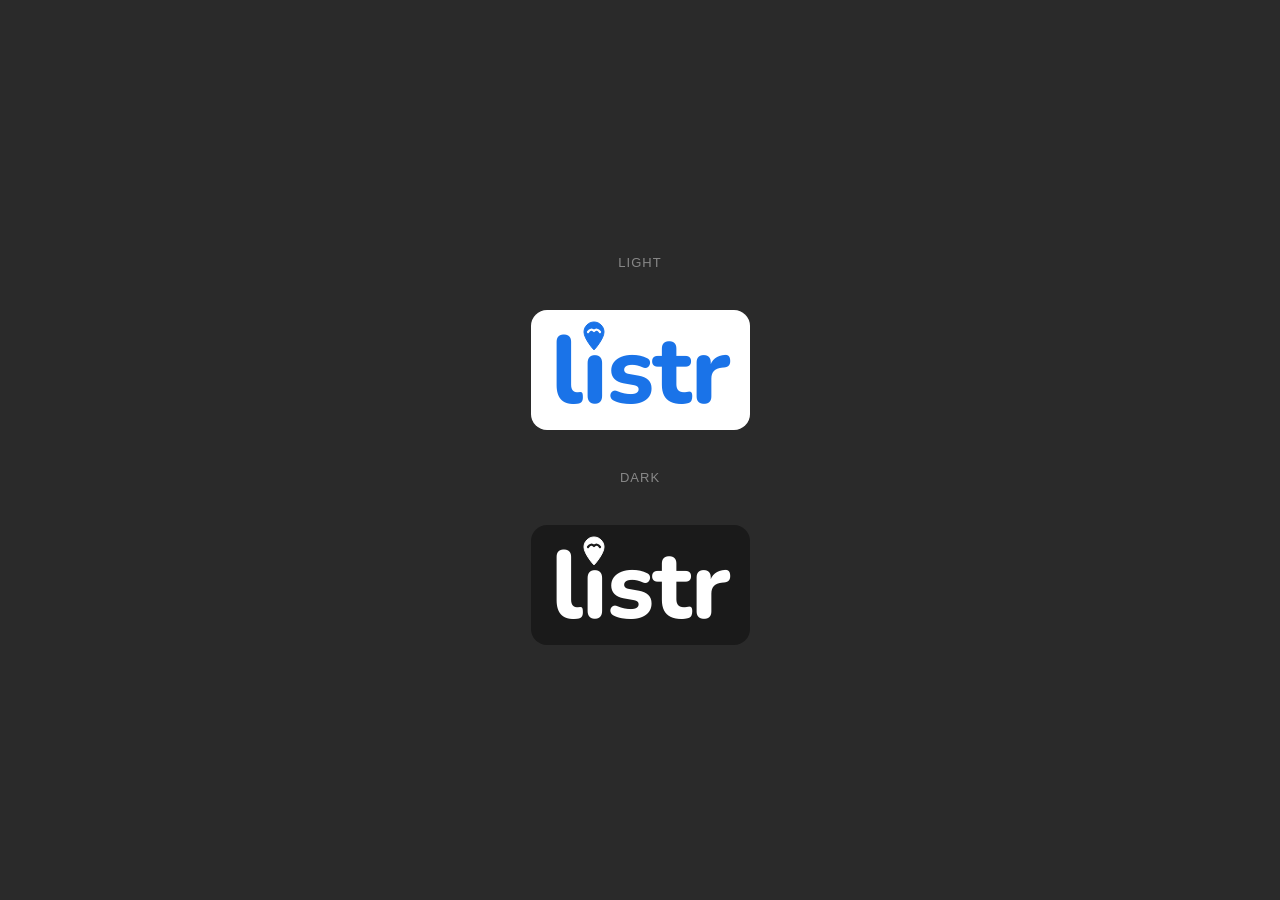
<file: static/logo.html>
<!DOCTYPE html>
<html>
<head>
<meta charset="UTF-8">
<link href="https://fonts.googleapis.com/css2?family=Nunito:wght@800&display=swap" rel="stylesheet">
<style>
  body {
    margin: 0;
    background: #2a2a2a;
    display: flex;
    align-items: center;
    justify-content: center;
    min-height: 100vh;
    flex-direction: column;
    gap: 40px;
  }

  .logo-wrap {
    position: relative;
    display: inline-flex;
    align-items: flex-end;
    line-height: 1;
  }

  .logo-text {
    font-family: 'Nunito', Arial, sans-serif;
    font-weight: 800;
    font-size: 96px;
    color: #1a73e8;
    letter-spacing: -1px;
    line-height: 1;
  }

  .letter-i-wrap {
    position: relative;
    display: inline-block;
  }

  .i-dot-cover {
    position: absolute;
    top: 0;
    left: 50%;
    transform: translateX(-50%);
    width: 36px;
    height: 28px;
    z-index: 1;
  }

  .i-dot-icon {
    position: absolute;
    top: -4px;
    left: 50%;
    transform: translateX(-50%);
    z-index: 2;
    width: 32px;
    height: 32px;
  }

  .logo-card {
    padding: 14px 20px 10px;
    border-radius: 16px;
    display: inline-block;
  }

  .light-bg {
    background: white;
  }

  .light-bg .i-dot-cover {
    background: white;
  }

  .dark-bg {
    background: #1a1a1a;
  }

  .dark-bg .logo-text {
    color: #ffffff;
  }

  .dark-bg .i-dot-cover {
    background: #1a1a1a;
  }

  label {
    font-family: sans-serif;
    font-size: 13px;
    color: #888;
    text-transform: uppercase;
    letter-spacing: 1px;
  }
</style>
</head>
<body>

<!-- LIGHT -->
<label>Light</label>
<div class="logo-card light-bg">
  <div class="logo-wrap">
    <span class="logo-text">l</span>
    <span class="letter-i-wrap logo-text">
      i
      <span class="i-dot-cover"></span>
      <svg class="i-dot-icon" viewBox="0 0 64 64" xmlns="http://www.w3.org/2000/svg">
        <path d="M32 4C20.954 4 12 12.954 12 24c0 14 20 36 20 36s20-22 20-36C52 12.954 43.046 4 32 4z"
              fill="#1a73e8" stroke="#1a73e8" stroke-width="2" stroke-linejoin="round"/>
        <path d="M20 24 Q26 16 32 22 Q38 16 44 24"
              fill="none" stroke="white" stroke-width="4.5" stroke-linecap="round" stroke-linejoin="round"/>
      </svg>
    </span>
    <span class="logo-text">str</span>
  </div>
</div>

<!-- DARK -->
<label>Dark</label>
<div class="logo-card dark-bg">
  <div class="logo-wrap">
    <span class="logo-text">l</span>
    <span class="letter-i-wrap logo-text">
      i
      <span class="i-dot-cover"></span>
      <svg class="i-dot-icon" viewBox="0 0 64 64" xmlns="http://www.w3.org/2000/svg">
        <path d="M32 4C20.954 4 12 12.954 12 24c0 14 20 36 20 36s20-22 20-36C52 12.954 43.046 4 32 4z"
              fill="#ffffff" stroke="#ffffff" stroke-width="2" stroke-linejoin="round"/>
        <path d="M20 24 Q26 16 32 22 Q38 16 44 24"
              fill="none" stroke="#1a1a1a" stroke-width="4.5" stroke-linecap="round" stroke-linejoin="round"/>
      </svg>
    </span>
    <span class="logo-text">str</span>
  </div>
</div>

</body>
</html>
</file>
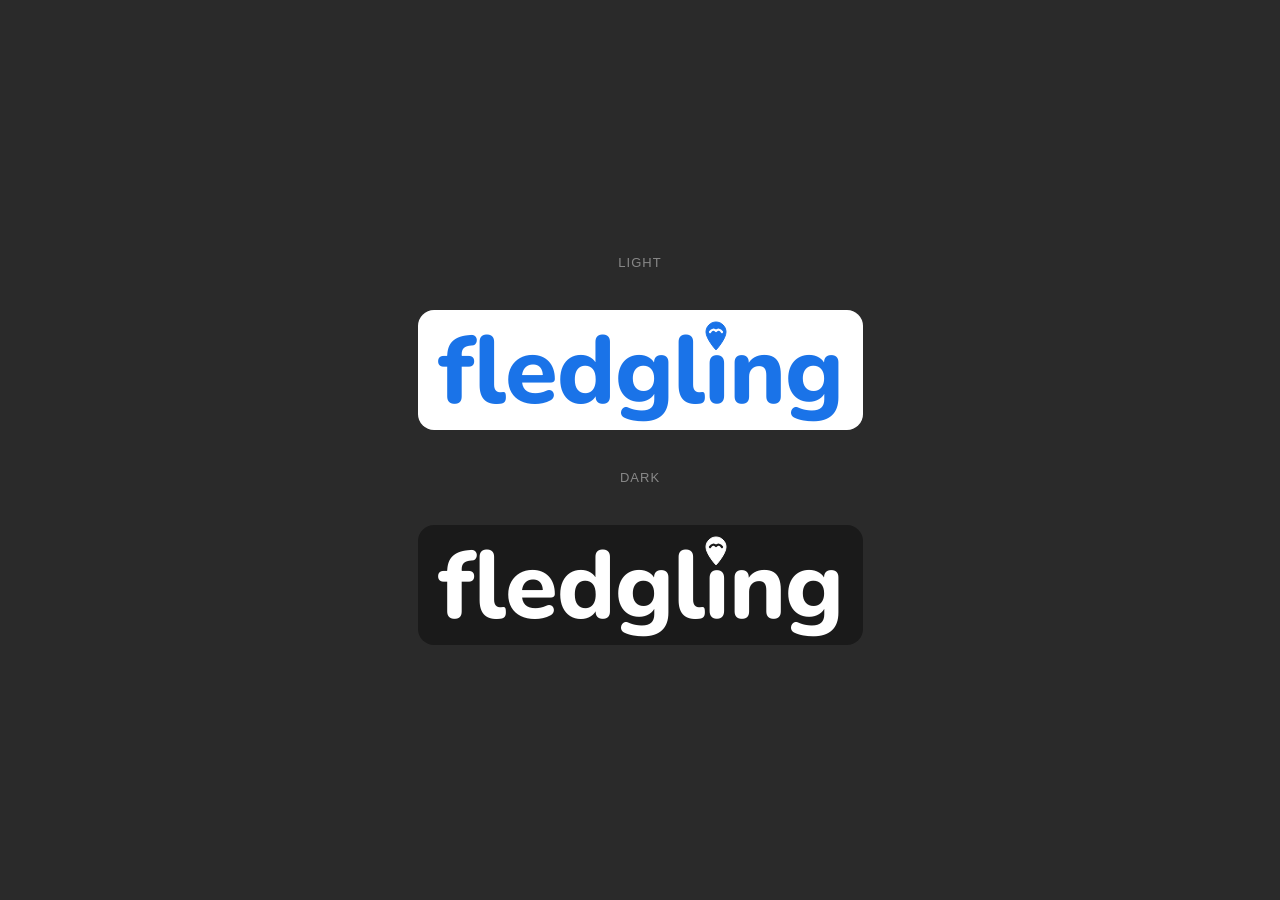
<file: static/logos/logo.html>
<!DOCTYPE html>
<html>
<head>
<meta charset="UTF-8">
<link href="https://fonts.googleapis.com/css2?family=Nunito:wght@800&display=swap" rel="stylesheet">
<style>
  body {
    margin: 0;
    background: #2a2a2a;
    display: flex;
    align-items: center;
    justify-content: center;
    min-height: 100vh;
    flex-direction: column;
    gap: 40px;
  }

  .logo-wrap {
    position: relative;
    display: inline-flex;
    align-items: flex-end;
    line-height: 1;
  }

  .logo-text {
    font-family: 'Nunito', Arial, sans-serif;
    font-weight: 800;
    font-size: 96px;
    color: #1a73e8;
    letter-spacing: -1px;
    line-height: 1;
  }

  .letter-i-wrap {
    position: relative;
    display: inline-block;
  }

  .i-dot-cover {
    position: absolute;
    top: 0;
    left: 50%;
    transform: translateX(-50%);
    width: 36px;
    height: 28px;
    z-index: 1;
  }

  .i-dot-icon {
    position: absolute;
    top: -4px;
    left: 50%;
    transform: translateX(-50%);
    z-index: 2;
    width: 32px;
    height: 32px;
  }

  .logo-card {
    padding: 14px 20px 10px;
    border-radius: 16px;
    display: inline-block;
  }

  .light-bg {
    background: white;
  }

  .light-bg .i-dot-cover {
    background: white;
  }

  .dark-bg {
    background: #1a1a1a;
  }

  .dark-bg .logo-text {
    color: #ffffff;
  }

  .dark-bg .i-dot-cover {
    background: #1a1a1a;
  }

  label {
    font-family: sans-serif;
    font-size: 13px;
    color: #888;
    text-transform: uppercase;
    letter-spacing: 1px;
  }
</style>
</head>
<body>

<!-- LIGHT -->
<label>Light</label>
<div class="logo-card light-bg">
  <div class="logo-wrap">
    <span class="logo-text">fledgl</span>
    <span class="letter-i-wrap logo-text">
      i
      <span class="i-dot-cover"></span>
      <svg class="i-dot-icon" viewBox="0 0 64 64" xmlns="http://www.w3.org/2000/svg">
        <path d="M32 4C20.954 4 12 12.954 12 24c0 14 20 36 20 36s20-22 20-36C52 12.954 43.046 4 32 4z"
              fill="#1a73e8" stroke="#1a73e8" stroke-width="2" stroke-linejoin="round"/>
        <path d="M20 24 Q26 16 32 22 Q38 16 44 24"
              fill="none" stroke="white" stroke-width="4.5" stroke-linecap="round" stroke-linejoin="round"/>
      </svg>
    </span>
    <span class="logo-text">ng</span>
  </div>
</div>

<!-- DARK -->
<label>Dark</label>
<div class="logo-card dark-bg">
  <div class="logo-wrap">
    <span class="logo-text">fledgl</span>
    <span class="letter-i-wrap logo-text">
      i
      <span class="i-dot-cover"></span>
      <svg class="i-dot-icon" viewBox="0 0 64 64" xmlns="http://www.w3.org/2000/svg">
        <path d="M32 4C20.954 4 12 12.954 12 24c0 14 20 36 20 36s20-22 20-36C52 12.954 43.046 4 32 4z"
              fill="#ffffff" stroke="#ffffff" stroke-width="2" stroke-linejoin="round"/>
        <path d="M20 24 Q26 16 32 22 Q38 16 44 24"
              fill="none" stroke="#1a1a1a" stroke-width="4.5" stroke-linecap="round" stroke-linejoin="round"/>
      </svg>
    </span>
    <span class="logo-text">ng</span>
  </div>
</div>

</body>
</html>
</file>
